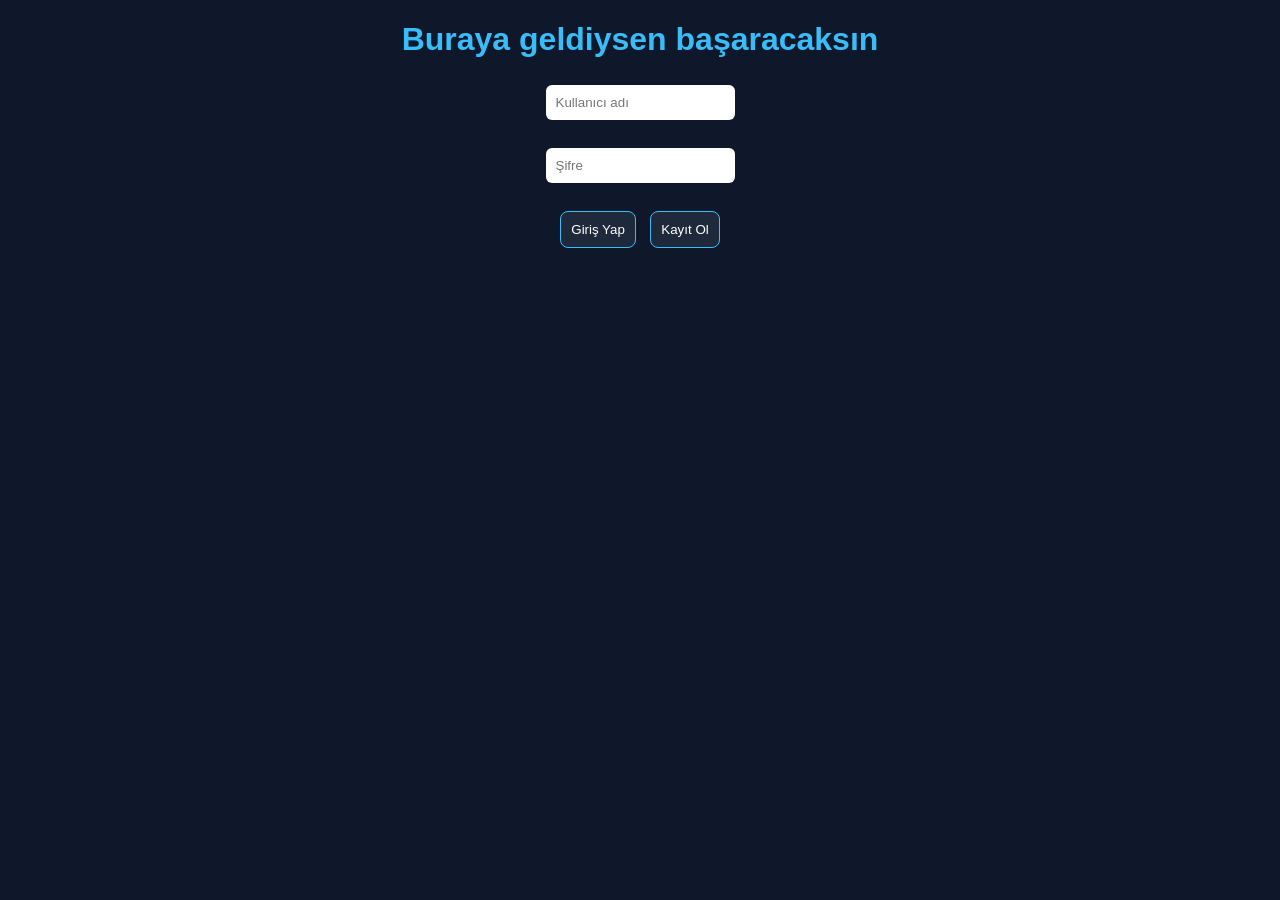
<file: dersoyunu-rpg/index.html>
<!DOCTYPE html>
<html>
<head>
    <title>Ders RPG</title>
    <link rel="stylesheet" href="style.css">
</head>
<body>

<h1>Buraya geldiysen başaracaksın</h1>

<input type="text" id="username" placeholder="Kullanıcı adı"><br><br>
<input type="password" id="password" placeholder="Şifre"><br><br>

<button onclick="login()">Giriş Yap</button>
<button onclick="register()">Kayıt Ol</button>

<script src="script.js"></script>
</body>
</html>
</file>
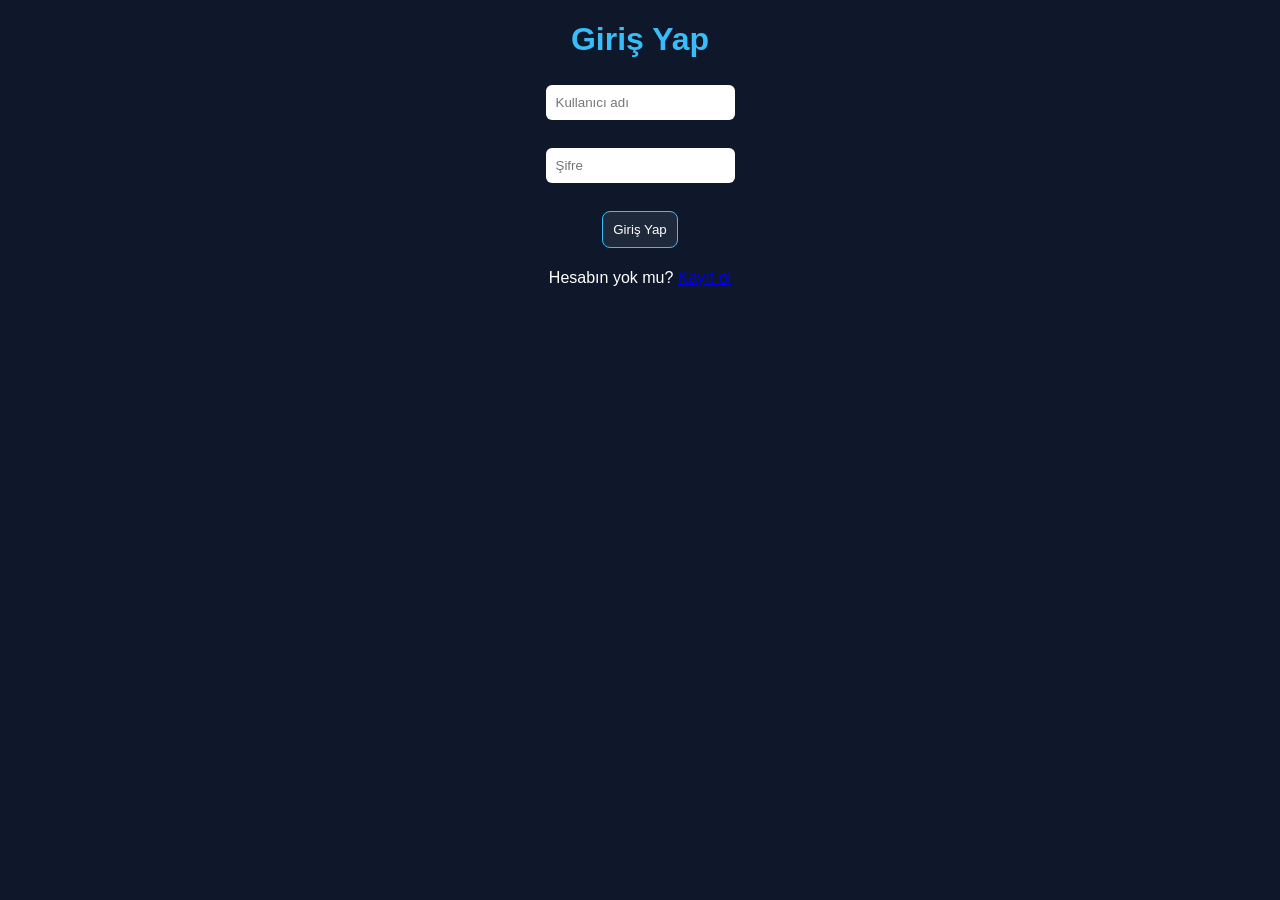
<file: dersoyunu-rpg/login.html>
<!DOCTYPE html>
<html>
<head>
    <title>Giriş Yap</title>
    <link rel="stylesheet" href="style.css">
</head>
<body>

<h1>Giriş Yap</h1>

<input id="username" placeholder="Kullanıcı adı"><br><br>
<input id="password" type="password" placeholder="Şifre"><br><br>

<button onclick="login()">Giriş Yap</button>

<p>Hesabın yok mu? <a href="register.html">Kayıt ol</a></p>

<script src="script.js"></script>

</body>
</html>
</file>
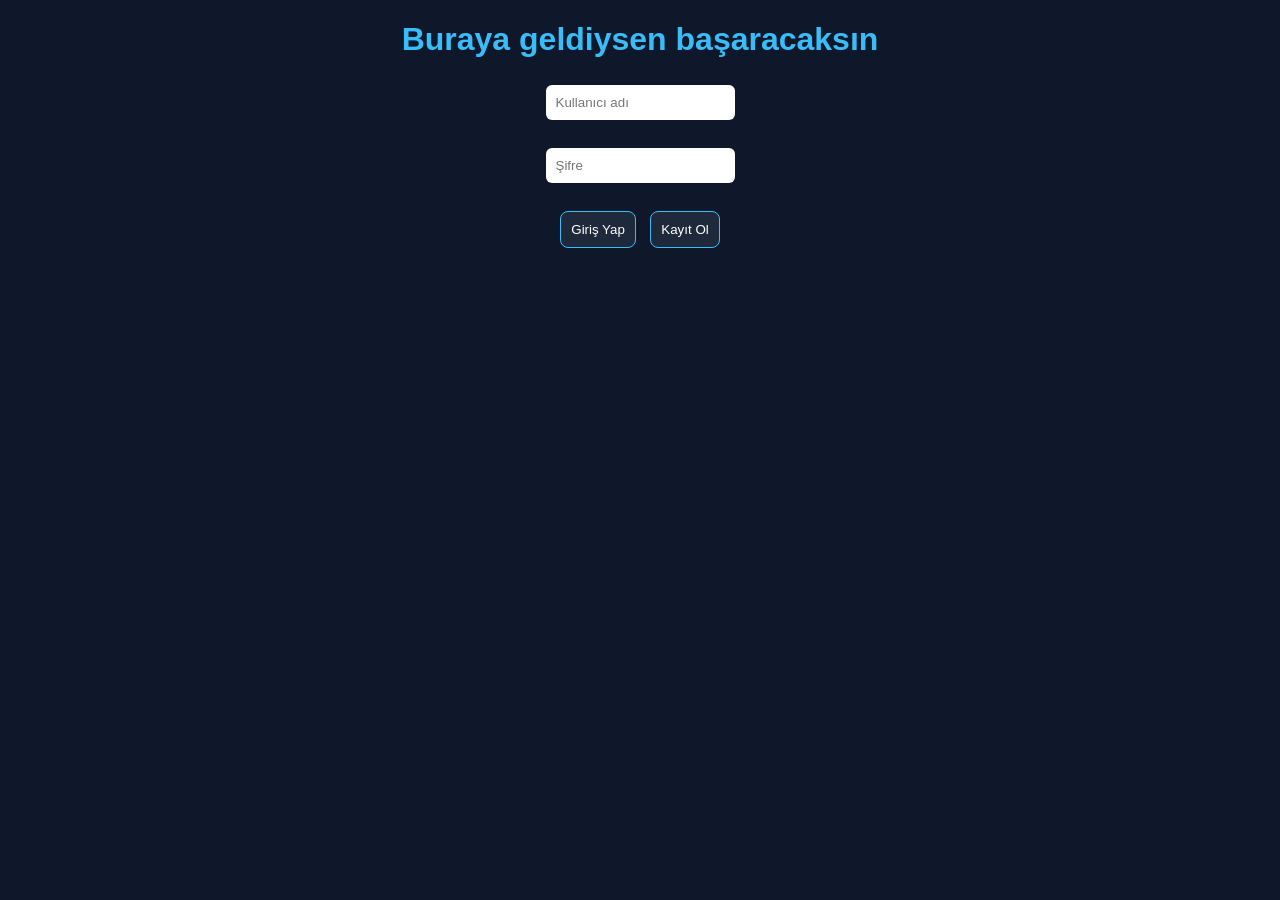
<file: dersoyunu-rpg/menu.html>
<!DOCTYPE html>
<html>
<head>
    <title>Menü</title>
    <link rel="stylesheet" href="style.css">
</head>
<body>

<h1>Ana Menü</h1>

<div class="box">
    <button onclick="git('pages/pomodoro.html')">Pomodoro</button><br><br>
    <button onclick="git('pages/gorevler.html')">Görevler</button><br><br>
    <button onclick="git('pages/oduller.html')">Ödüller</button><br><br>
    <button onclick="git('pages/leaderboard.html')">Rekabet</button><br><br>
    <button onclick="git('pages/profil.html')">Profil</button><br><br>
    <button onclick="git('pages/friends.html')">Arkadaş Ekle</button><br><br>
    <button onclick="git('pages/requests.html')">Arkadaş İstekleri</button><br><br>
</div>

<button onclick="cikis()">Çıkış Yap</button>

<script src="script.js"></script>
<script>
function git(sayfa){
    window.location.href = sayfa;
}

function cikis(){
    localStorage.removeItem("username");
    window.location.href = "index.html";
}

if(!localStorage.getItem("username")){
    window.location.href = "index.html";
}
</script>

</body>
</html>
</file>
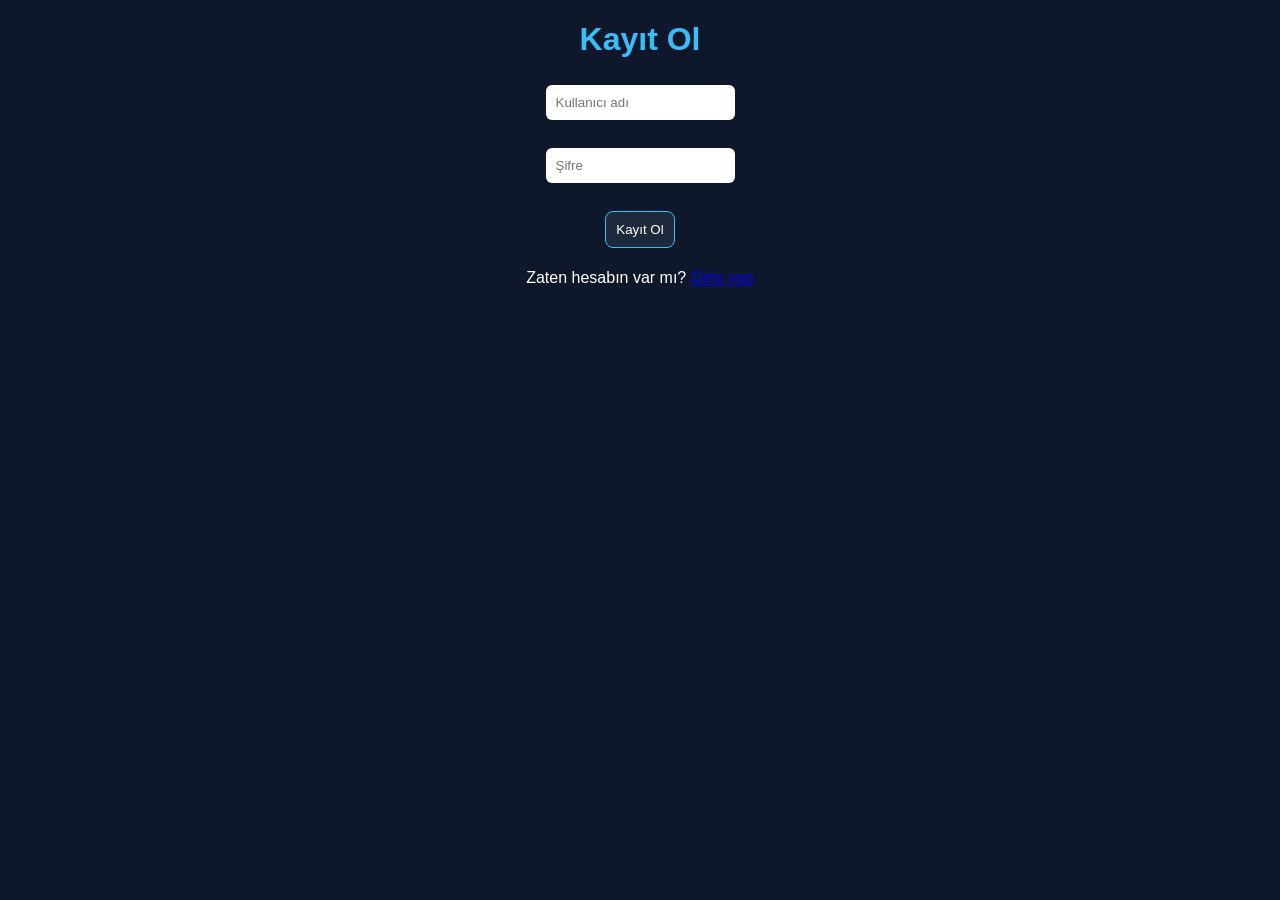
<file: dersoyunu-rpg/register.html>
<!DOCTYPE html>
<html>
<head>
    <title>Kayıt Ol</title>
    <link rel="stylesheet" href="style.css">
</head>
<body>

<h1>Kayıt Ol</h1>

<input id="username" placeholder="Kullanıcı adı"><br><br>
<input id="password" type="password" placeholder="Şifre"><br><br>

<button onclick="register()">Kayıt Ol</button>

<p>Zaten hesabın var mı? <a href="login.html">Giriş yap</a></p>

<script src="script.js"></script>

</body>
</html>
</file>
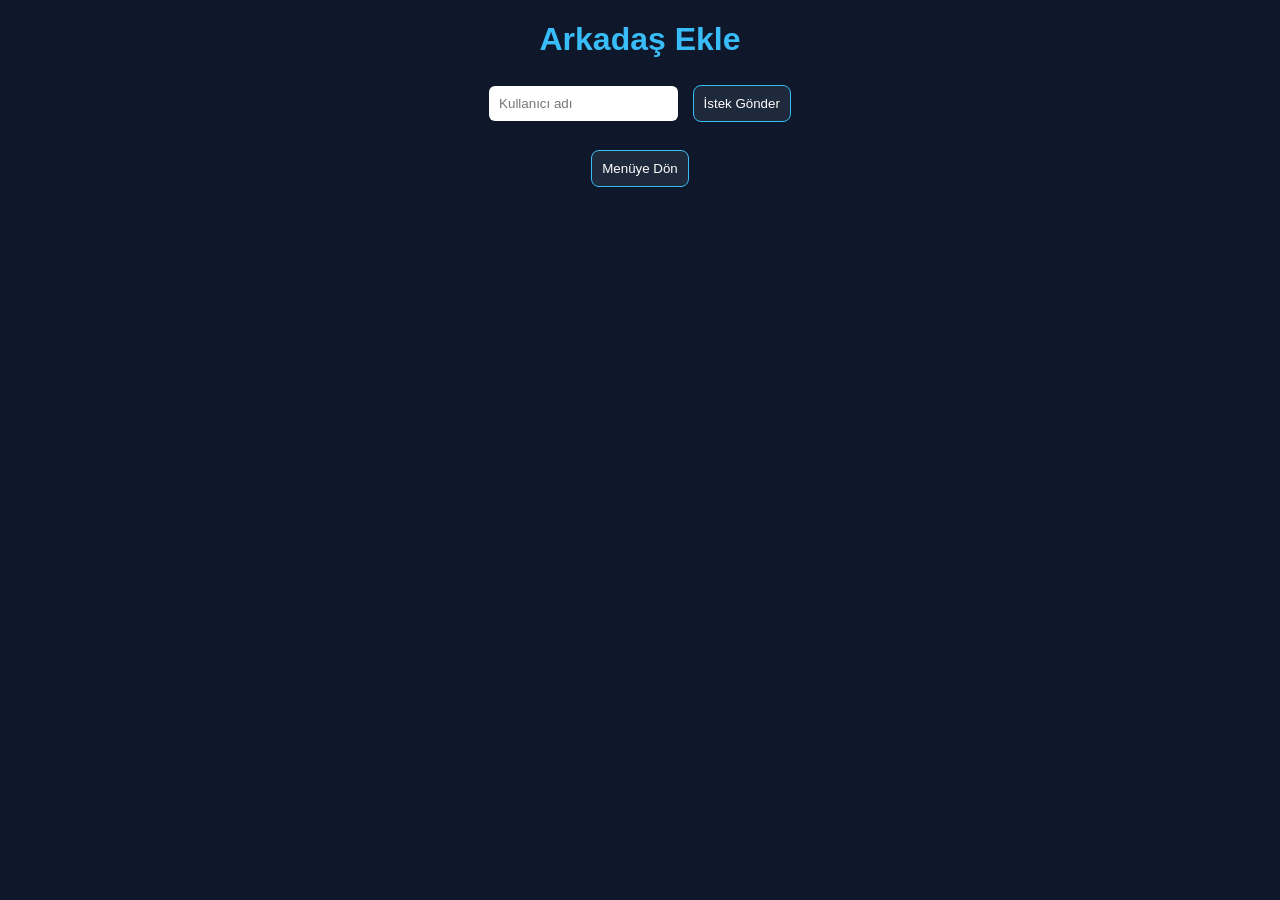
<file: dersoyunu-rpg/pages/friends.html>
<!DOCTYPE html>
<html>
<head>
<meta charset="UTF-8">
<title>Arkadaşlar</title>
<link rel="stylesheet" href="../style.css">
</head>
<body>

<h1>Arkadaş Ekle</h1>

<input id="friendUser" placeholder="Kullanıcı adı">
<button onclick="arkadasEkle()">İstek Gönder</button>

<br><br>
<button onclick="menu()">Menüye Dön</button>

<script src="../script.js"></script>

<script>
function menu(){
  window.location.href = "../menu.html";
}
</script>

</body>
</html>
</file>
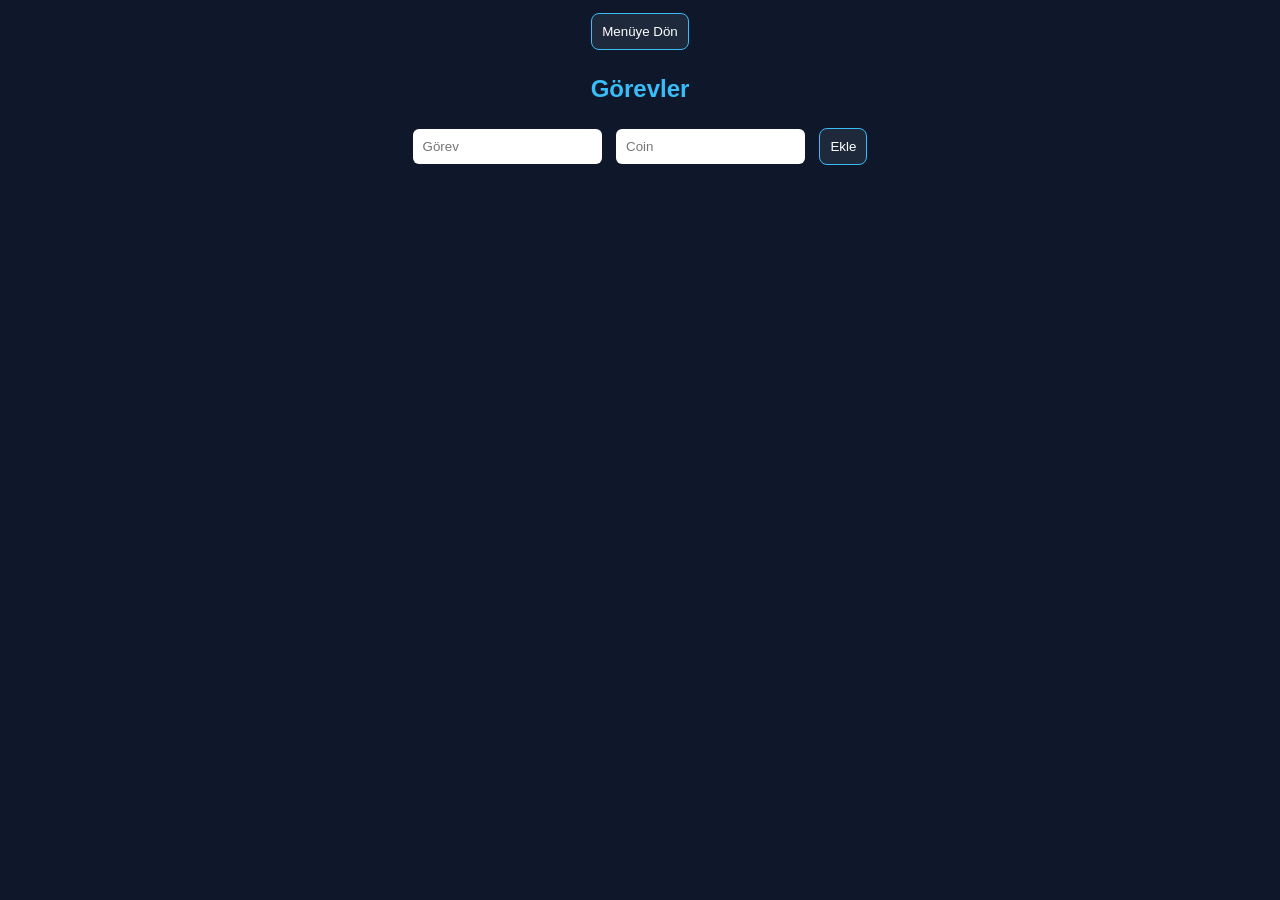
<file: dersoyunu-rpg/pages/gorevler.html>
<!DOCTYPE html>
<html>
<head>
<link rel="stylesheet" href="../style.css">
</head>
<body>

<button onclick="menuDon()">Menüye Dön</button>

<h2>Görevler</h2>

<input id="gorevAd" placeholder="Görev">
<input id="gorevCoin" placeholder="Coin">
<button onclick="gorevEkle()">Ekle</button>

<ul id="liste"></ul>

<script src="../script.js"></script>

<script>
let gorevler = JSON.parse(localStorage.getItem("gorevler")) || [];

function gorevEkle(){
    let ad = document.getElementById("gorevAd").value;
    let coin = document.getElementById("gorevCoin").value;

    gorevler.push({ad, coin, tamamlandi:false});
    localStorage.setItem("gorevler", JSON.stringify(gorevler));
    goster();
}

function goster(){
    let liste = document.getElementById("liste");
    liste.innerHTML = "";

    gorevler.forEach((g,index)=>{
        liste.innerHTML += `
        <li>
            <input type="checkbox" onchange="tamamla(${index})" ${g.tamamlandi ? "checked" : ""}>
            <span style="text-decoration:${g.tamamlandi ? "line-through" : "none"}">
                ${g.ad} (${g.coin} coin)
            </span>
            <button onclick="sil(${index})">Sil</button>
        </li>`;
    });
}

function tamamla(i){
    if(!gorevler[i].tamamlandi){
        gorevler[i].tamamlandi = true;

        let coinMiktar = Number(gorevler[i].coin);
        gorevTamamla(coinMiktar);

        alert("Görev tamamlandı! +" + coinMiktar + " coin kazandın");
    }else{
        gorevler[i].tamamlandi = false;
    }

    localStorage.setItem("gorevler", JSON.stringify(gorevler));
    goster();
}

function sil(i){
    gorevler.splice(i,1);
    localStorage.setItem("gorevler", JSON.stringify(gorevler));
    goster();
}

function menuDon(){
    window.location.href="../menu.html";
}

goster();
</script>

</body>
</html>
</file>
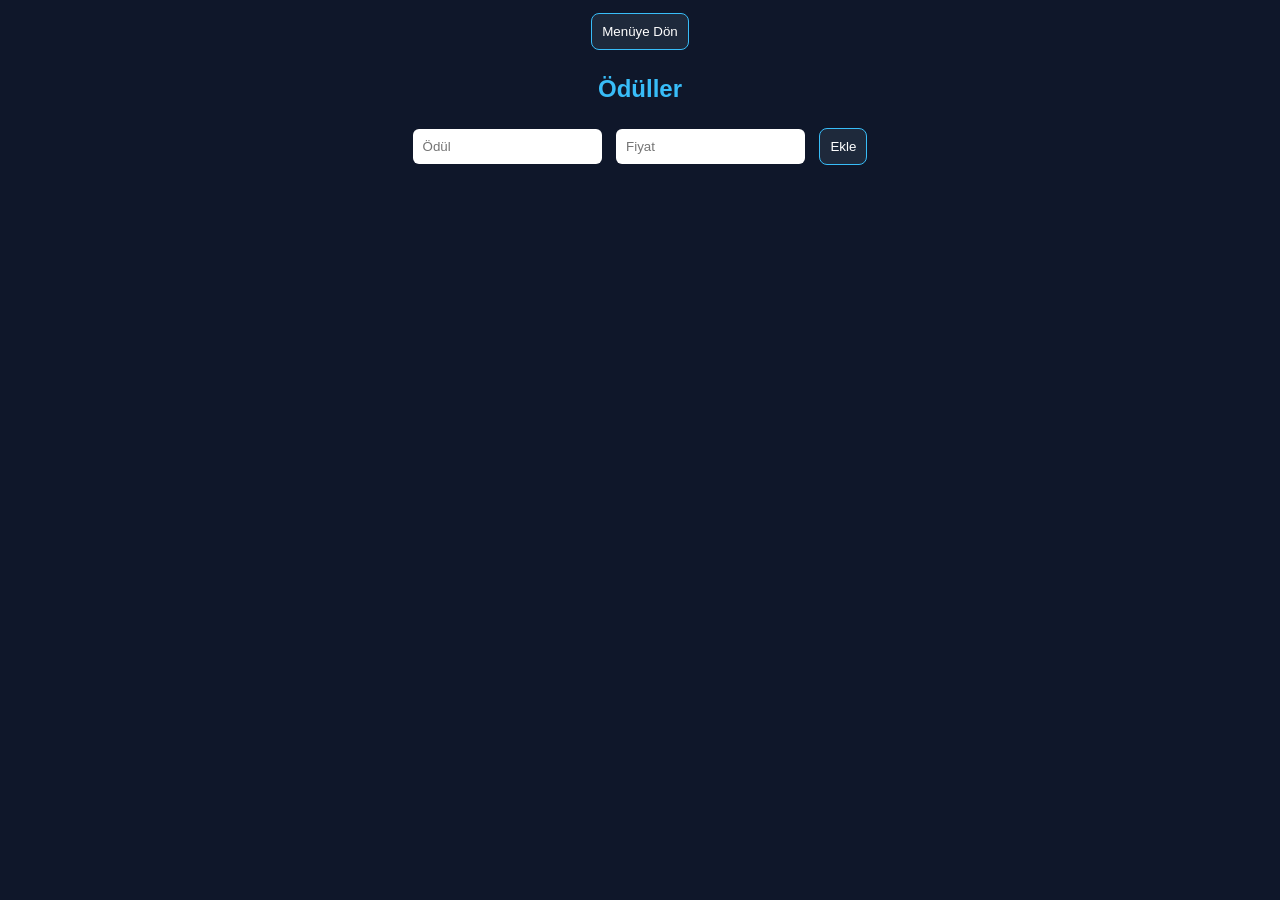
<file: dersoyunu-rpg/pages/oduller.html>
<!DOCTYPE html>
<html>
<head>
<link rel="stylesheet" href="../style.css">
</head>
<body>

<button onclick="menuDon()">Menüye Dön</button>

<h2>Ödüller</h2>

<input id="odulAd" placeholder="Ödül">
<input id="odulCoin" placeholder="Fiyat">
<button onclick="odulEkle()">Ekle</button>

<ul id="liste"></ul>

<script src="../script.js"></script>

<script>
let oduller = JSON.parse(localStorage.getItem("oduller")) || [];

function odulEkle(){
    let ad = document.getElementById("odulAd").value;
    let coin = document.getElementById("odulCoin").value;

    oduller.push({ad,coin});
    localStorage.setItem("oduller", JSON.stringify(oduller));
    goster();
}

function goster(){
    let liste = document.getElementById("liste");
    liste.innerHTML="";

    oduller.forEach((o,index)=>{
        liste.innerHTML +=
        `<li>${o.ad} - ${o.coin} coin
        <button onclick="satinal(${index})">Satın Al</button>
        <button onclick="sil(${index})">Sil</button></li>`;
    });
}

function satinal(i){
    let fiyat = Number(oduller[i].coin);
    odulAl(fiyat);
    alert("Ödül satın alındı!");
}

function sil(i){
    oduller.splice(i,1);
    localStorage.setItem("oduller", JSON.stringify(oduller));
    goster();
}

function menuDon(){
    window.location.href="../menu.html";
}

goster();
</script>

</body>
</html>
</file>
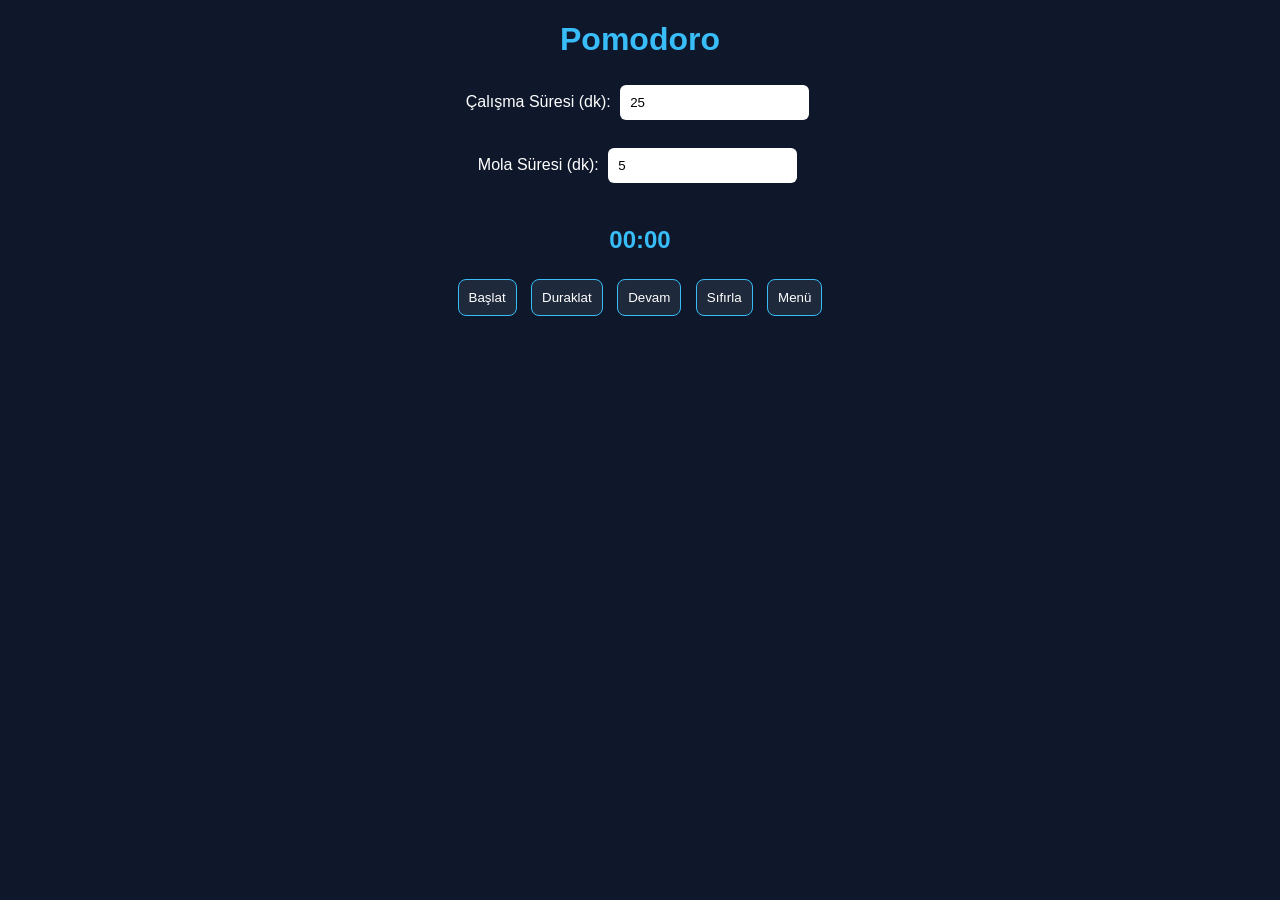
<file: dersoyunu-rpg/pages/pomodoro.html>
<!DOCTYPE html>
<html>
<head>
    <title>Pomodoro</title>
    <link rel="stylesheet" href="../style.css">
</head>
<body>

<!-- Arka plan video -->
<video autoplay muted loop id="bgVideo">
    <source src="https://drive.google.com/uc?id=1vxPQVlxpzlG-XNclXrdLZvhCx7q-UYtN&export=download" type="video/mp4">
</video>

<div class="pomodoroBox">
    <h1>Pomodoro</h1>

    Çalışma Süresi (dk):
    <input id="workTime" value="25"><br><br>

    Mola Süresi (dk):
    <input id="breakTime" value="5"><br><br>

    <h2 id="timer">00:00</h2>

    <button onclick="startPomodoro()">Başlat</button>
    <button onclick="pausePomodoro()">Duraklat</button>
    <button onclick="resumePomodoro()">Devam</button>
    <button onclick="resetPomodoro()">Sıfırla</button>
    <button onclick="menu()">Menü</button>

    <h3 id="xpInfo"></h3>
</div>

<script src="../script.js"></script>

<script>
let timer;
let timeLeft;
let isPaused = false;
let workMinutes = 25;

function startPomodoro(){
    workMinutes = parseInt(document.getElementById("workTime").value);
    timeLeft = workMinutes * 60;
    runTimer();
}

function runTimer(){
    timer = setInterval(function(){
        if(!isPaused){
            timeLeft--;

            let minutes = Math.floor(timeLeft / 60);
            let seconds = timeLeft % 60;

            document.getElementById("timer").innerText =
                String(minutes).padStart(2,'0') + ":" +
                String(seconds).padStart(2,'0');

            if(timeLeft <= 0){
                clearInterval(timer);
                pomodoroBitti(workMinutes);
                document.getElementById("xpInfo").innerText =
                    "Pomodoro bitti! " + (workMinutes*2) + " XP kazandın";
            }
        }
    }, 1000);
}

function pausePomodoro(){ isPaused = true; }
function resumePomodoro(){ isPaused = false; }

function resetPomodoro(){
    clearInterval(timer);
    document.getElementById("timer").innerText = "00:00";
}

function menu(){
    window.location.href = "../menu.html";
}
</script>

</body>
</html>
</file>
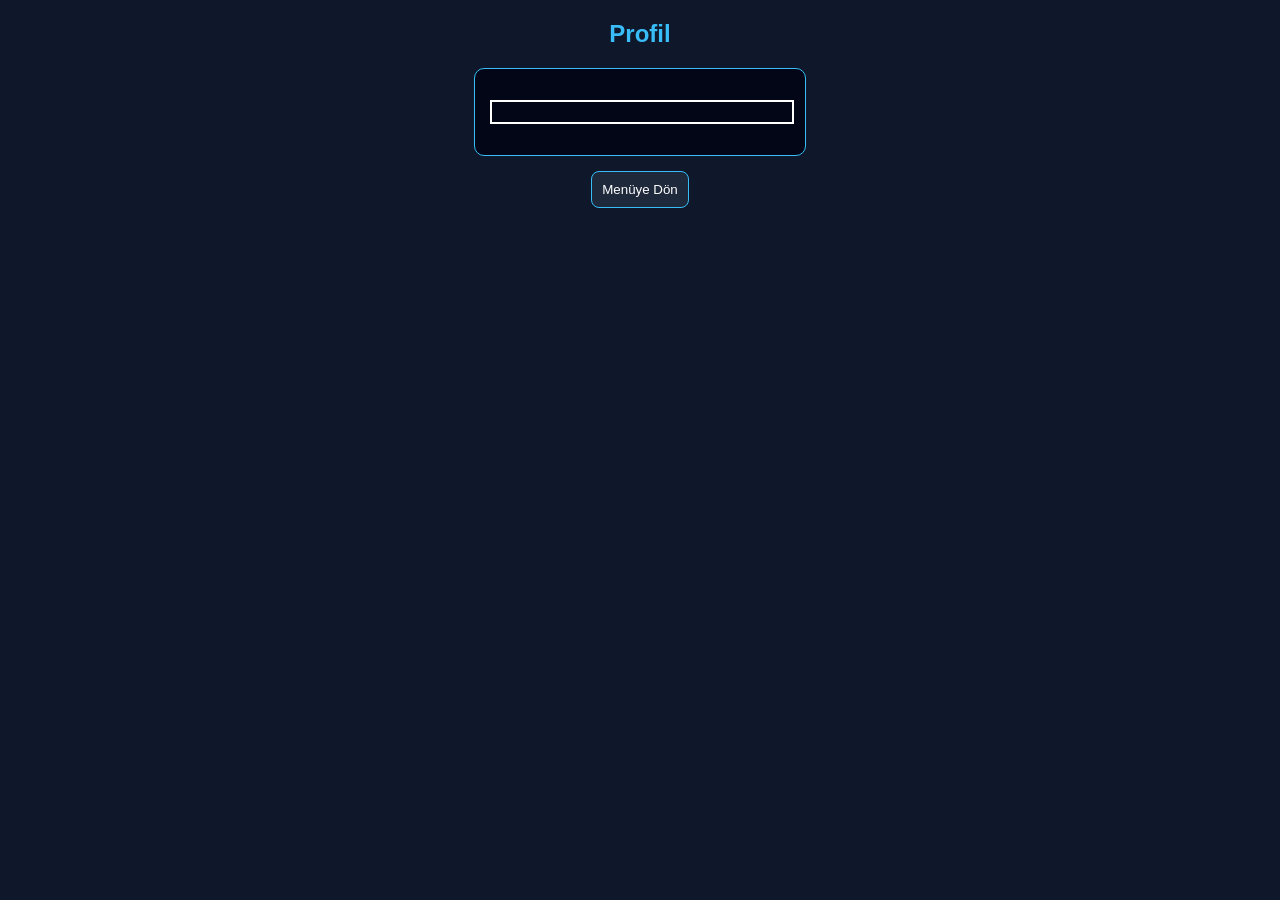
<file: dersoyunu-rpg/pages/profil.html>
<!DOCTYPE html>
<html>
<head>
    <link rel="stylesheet" href="../style.css">
</head>
<body>

<h2>Profil</h2>

<div class="box">
    <p id="kullaniciAdi"></p>
    <p id="level"></p>
    <p id="xp"></p>
    <p id="coin"></p>
    <p id="minutes"></p>

    <div class="xpBarDis">
        <div id="xpBar" class="xpBarIc"></div>
    </div>

    <p id="xpGerekli"></p>
</div>

<button onclick="menuDon()">Menüye Dön</button>

<script src="../script.js"></script>

<script>
function menuDon(){
    window.location.href = "../menu.html";
}

function profilGoster(){
    let username = localStorage.getItem("username");

    fetch(API_URL + "?action=getUser&username=" + username)
    .then(res => res.json())
    .then(k => {

        document.getElementById("kullaniciAdi").innerText = "Kullanıcı: " + username;
        document.getElementById("level").innerText = "Level: " + k.level;
        document.getElementById("xp").innerText = "XP: " + k.xp;
        document.getElementById("coin").innerText = "Coin: " + k.coin;
        document.getElementById("minutes").innerText = "Dakika: " + k.minutes;

        let gerekli = (Number(k.level) + 1) * 25;
        document.getElementById("xpGerekli").innerText =
            "Sonraki level için: " + gerekli + " XP";

        let yuzde = (k.xp / gerekli) * 100;
        document.getElementById("xpBar").style.width = yuzde + "%";
    });
}

profilGoster();
</script>

</body>
</html>
</file>
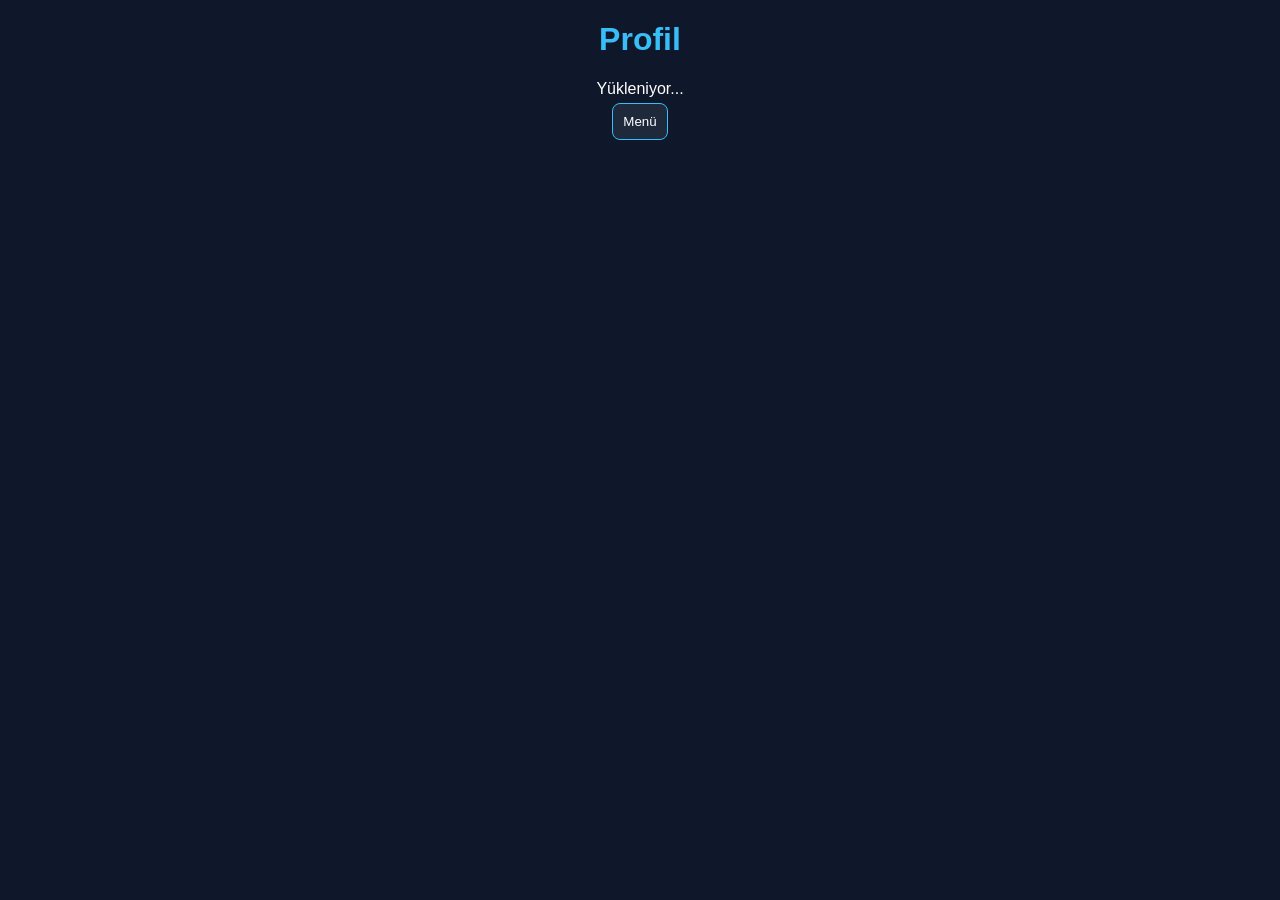
<file: dersoyunu-rpg/pages/profilef.html>
<!DOCTYPE html>
<html>
<head>
    <link rel="stylesheet" href="../style.css">
</head>
<body>

<h1>Profil</h1>
<div id="profile">Yükleniyor...</div>

<button onclick="menu()">Menü</button>

<script src="../script.js"></script>

<script>
function menu(){
    window.location.href = "../menu.html";
}

window.onload = function(){
    let user = localStorage.getItem("profileUser");

    fetch(API_URL + "?action=friendProfile&username=" + user)
    .then(res => res.json())
    .then(p => {
        let onlineText = "Offline";

        if(p.lastOnline){
            let last = new Date(p.lastOnline);
            let now = new Date();
            let diff = (now - last)/60000;

            if(diff < 2){
                onlineText = "Online";
            }
        }

        document.getElementById("profile").innerHTML = `
            <h2>${p.username}</h2>
            <p>Level: ${p.level}</p>
            <p>XP: ${p.xp}</p>
            <p>Çalışma: ${Math.floor(p.minutes/60)} saat</p>
            <p>Durum: ${onlineText}</p>
        `;
    });
}
</script>

</body>
</html>
</file>
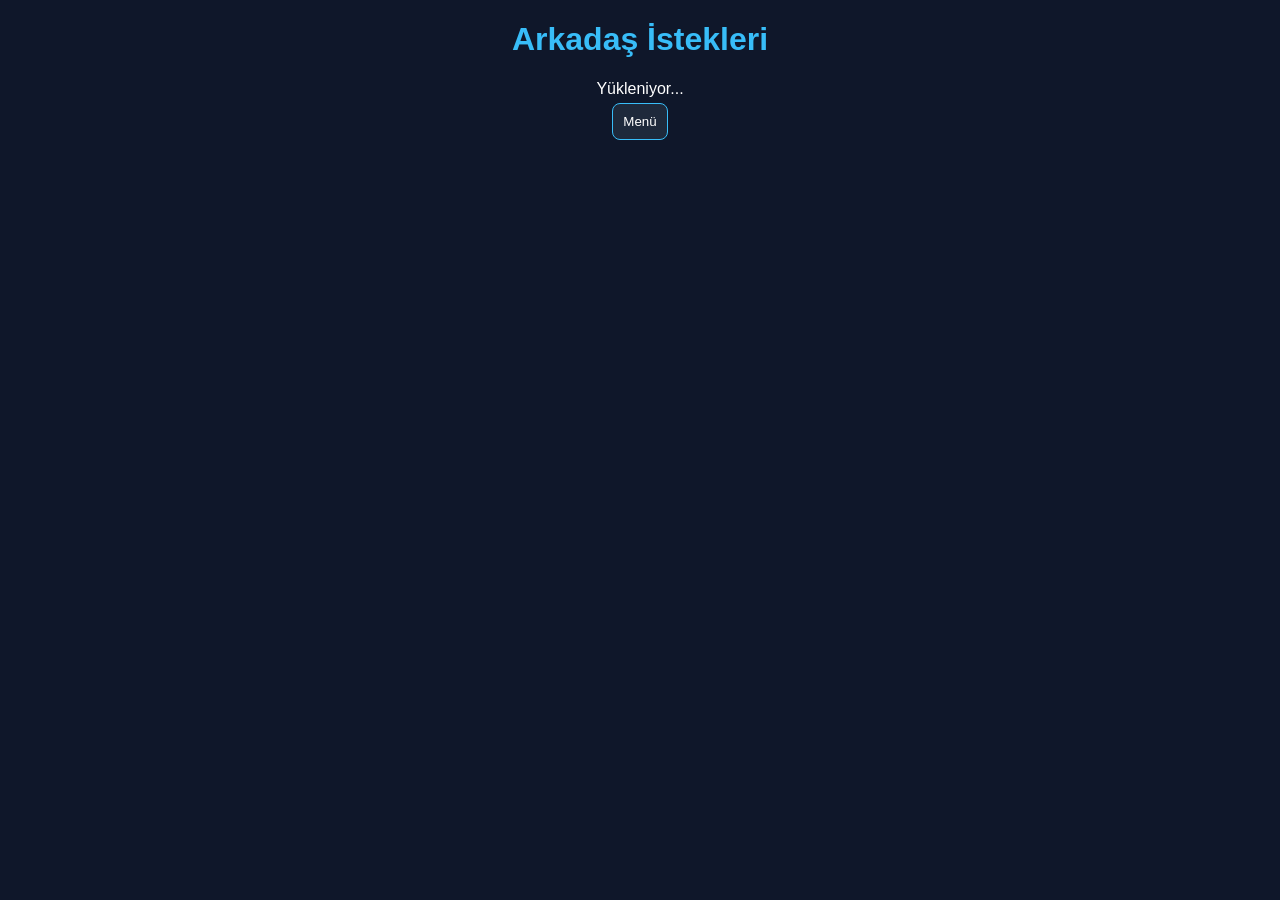
<file: dersoyunu-rpg/pages/requests.html>
<!DOCTYPE html>
<html>
<head>
<link rel="stylesheet" href="../style.css">
</head>
<body>

<h1>Arkadaş İstekleri</h1>
<div id="requests">Yükleniyor...</div>

<button onclick="menu()">Menü</button>

<script src="../script.js"></script>

<script>
function menu(){
    window.location.href = "../menu.html";
}

window.onload = function(){
    istekleriYukle();
}
</script>

</body>
</html>
</file>
<file: dersoyunu-rpg/style.css>
body{
    background-color:#0f172a;
    color:white;
    font-family:Arial;
    text-align:center;
}

/* Başlık */
h1, h2, h3{
    color:#38bdf8;
}

/* Buton */
button{
    background-color:#1e293b;
    border:1px solid #38bdf8;
    color:white;
    padding:10px;
    margin:5px;
    cursor:pointer;
    border-radius:8px;
}

button:hover{
    background-color:#38bdf8;
    color:black;
}

/* Input */
input{
    padding:10px;
    margin:5px;
    border-radius:6px;
    border:none;
}

/* Kart / Panel */
.box{
    border:1px solid #38bdf8;
    padding:15px;
    margin:10px auto;
    width:300px;
    background-color:#020617;
    border-radius:10px;
}

/* XP Bar */
.xpBarDis{
    width:300px;
    height:20px;
    border:2px solid white;
    margin:auto;
}

.xpBarIc{
    height:100%;
    width:0%;
    background-color:lime;
}
#bgVideo{
    position: fixed;
    right: 0;
    bottom: 0;
    min-width: 100%;
    min-height: 100%;
    object-fit: cover;
    z-index: -1;
    filter: brightness(40%);
}

.videoBackground iframe{
    width: 100vw;
    height: 56.25vw;
    min-height: 100vh;
    min-width: 177.77vh;
    position: absolute;
    top: 50%;
    left: 50%;
    transform: translate(-50%, -50%);
    pointer-events: none;
}
</file>
